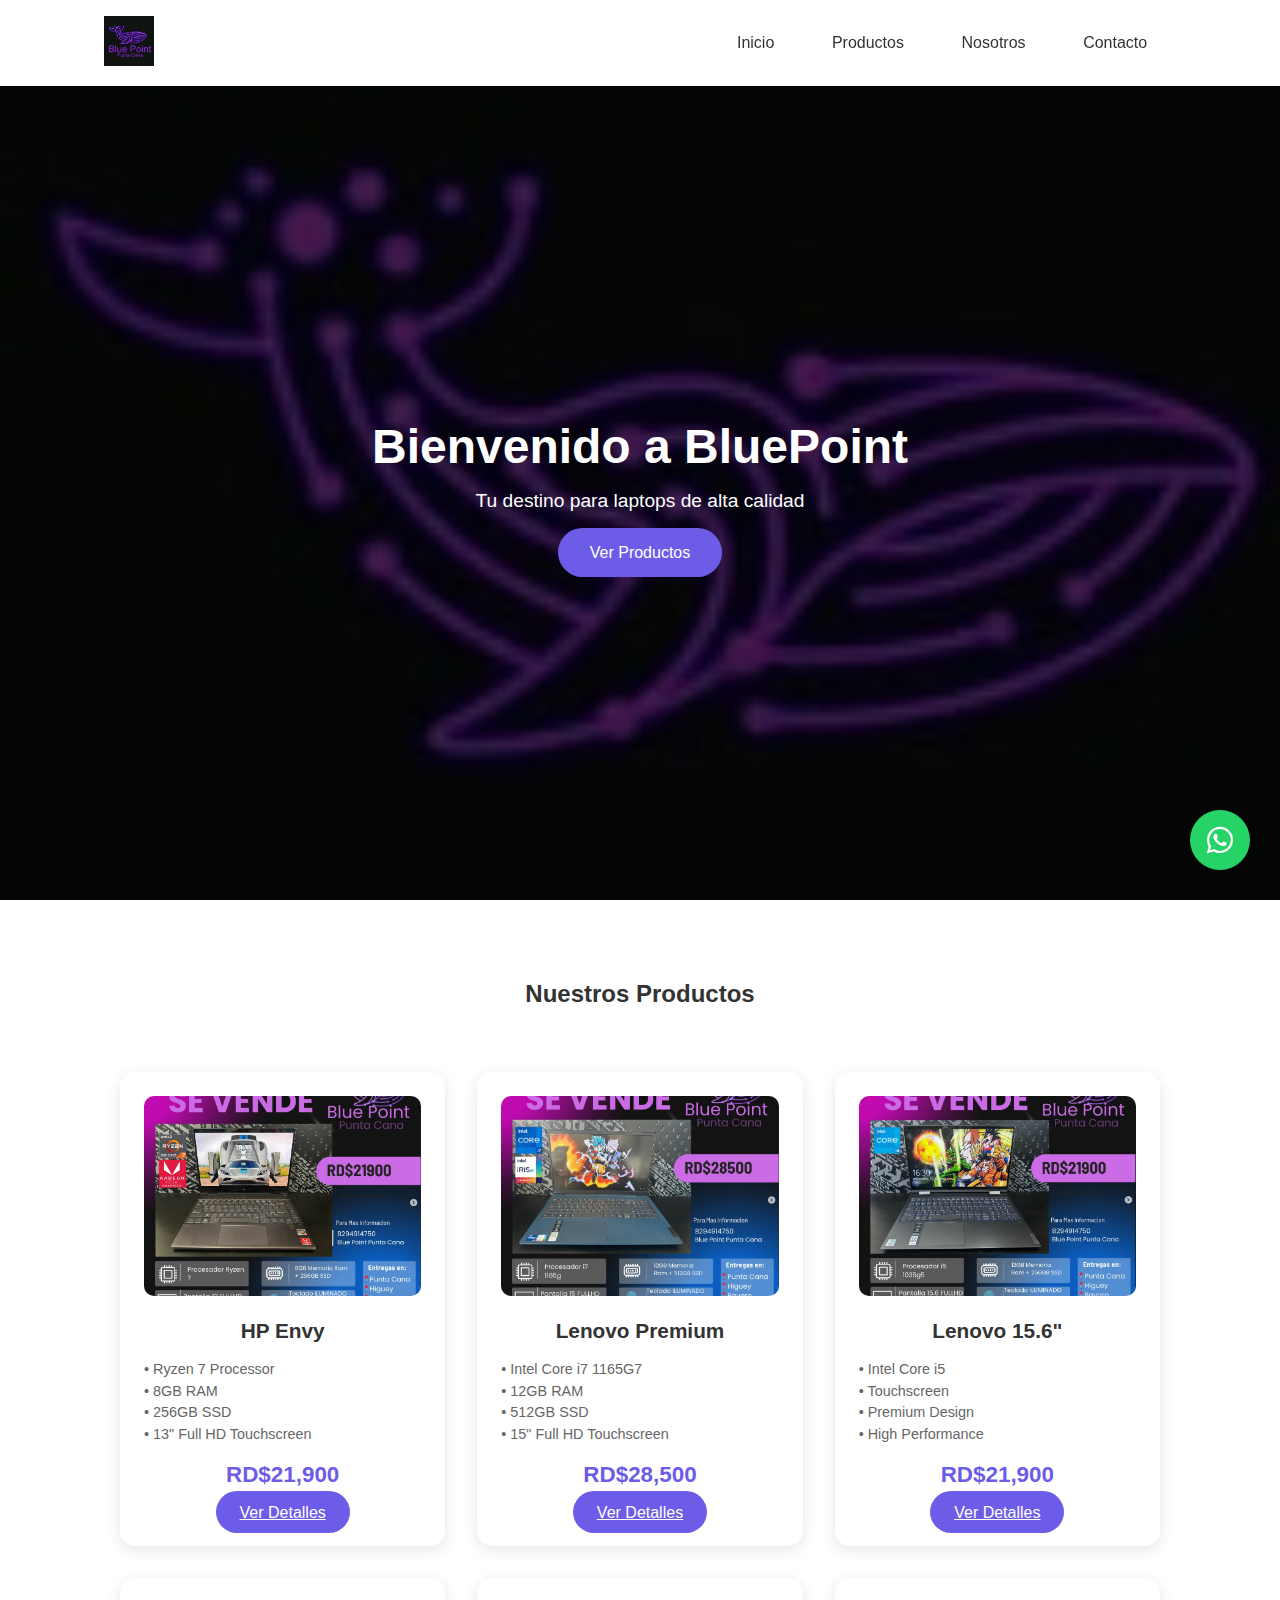
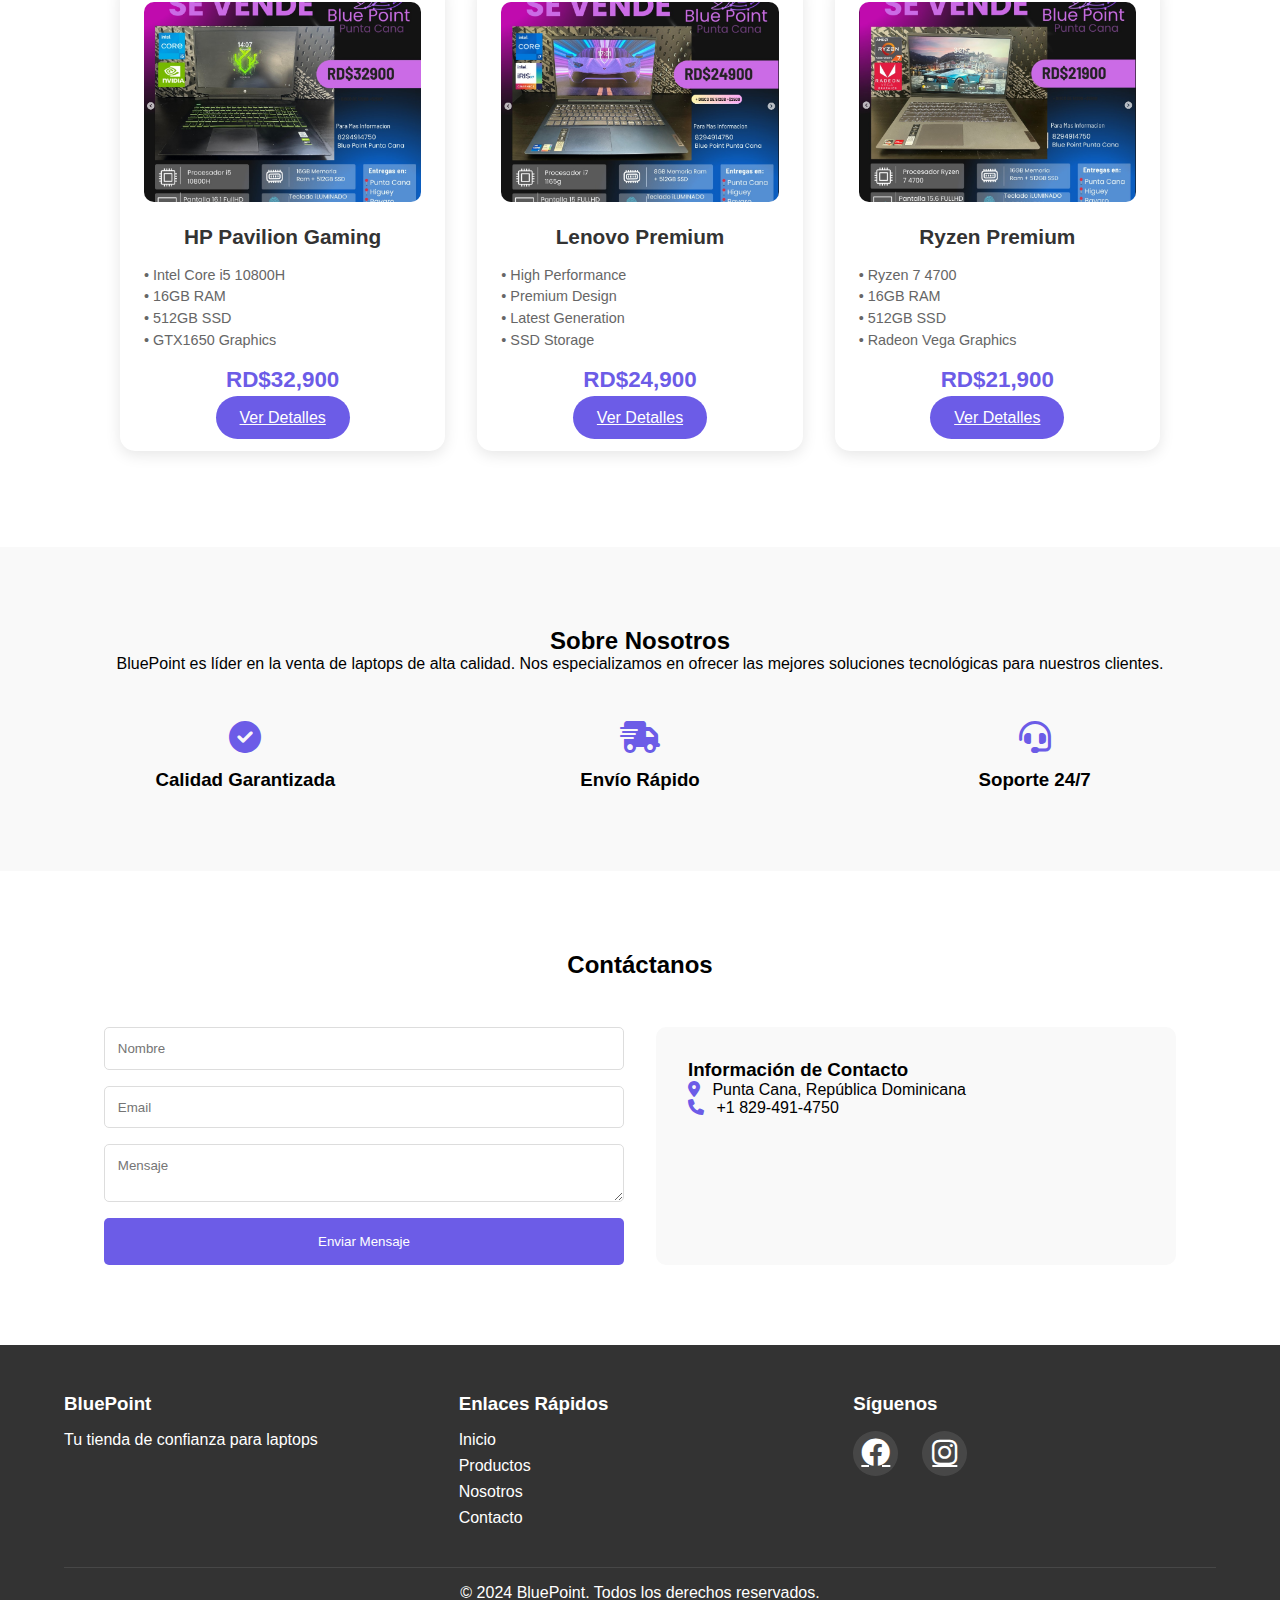
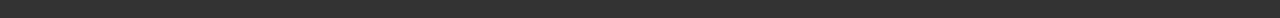
<file: index.html>
<!DOCTYPE html>
<html lang="es">
<head>
    <meta charset="UTF-8">
    <meta name="viewport" content="width=device-width, initial-scale=1.0">
    <title>BluePoint - Laptops de Alta Calidad</title>
    <link rel="stylesheet" href="styles.css">
    <link href="https://cdnjs.cloudflare.com/ajax/libs/font-awesome/6.0.0/css/all.min.css" rel="stylesheet">
</head>
<body>
    <header>
        <nav>
            <div class="logo">
                <img src="bleulogo.jpg" alt="BluePoint Logo">
            </div>
            <ul class="nav-links">
                <li><a href="#inicio">Inicio</a></li>
                <li><a href="#productos">Productos</a></li>
                <li><a href="#nosotros">Nosotros</a></li>
                <li><a href="#contacto">Contacto</a></li>
            </ul>
        </nav>
    </header>

    <main>
        <section id="inicio" class="hero">
            <div class="hero-content">
                <h1>Bienvenido a BluePoint</h1>
                <p>Tu destino para laptops de alta calidad</p>
                <a href="#productos" class="cta-button">Ver Productos</a>
            </div>
        </section>

        <section id="productos" class="productos">
            <h2>Nuestros Productos</h2>
            <div class="productos-grid">
                <div class="producto-card">
                    <img src="vende1.PNG" alt="HP Envy Laptop">
                    <h3>HP Envy</h3>
                    <p>• Ryzen 7 Processor<br>
                    • 8GB RAM<br>
                    • 256GB SSD<br>
                    • 13" Full HD Touchscreen</p>
                    <span class="precio">RD$21,900</span>
                    <a href="producto1.html" class="comprar-btn">Ver Detalles</a>
                </div>
                <div class="producto-card">
                    <img src="vende2.PNG" alt="Lenovo Laptop">
                    <h3>Lenovo Premium</h3>
                    <p>• Intel Core i7 1165G7<br>
                    • 12GB RAM<br>
                    • 512GB SSD<br>
                    • 15" Full HD Touchscreen</p>
                    <span class="precio">RD$28,500</span>
                    <a href="producto2.html" class="comprar-btn">Ver Detalles</a>
                </div>
                <div class="producto-card">
                    <img src="vende3.PNG" alt="Lenovo Touchscreen">
                    <h3>Lenovo 15.6"</h3>
                    <p>• Intel Core i5<br>
                    • Touchscreen<br>
                    • Premium Design<br>
                    • High Performance</p>
                    <span class="precio">RD$21,900</span>
                    <a href="producto3.html" class="comprar-btn">Ver Detalles</a>
                </div>
                <div class="producto-card">
                    <img src="vende4.PNG" alt="HP Pavilion Gaming">
                    <h3>HP Pavilion Gaming</h3>
                    <p>• Intel Core i5 10800H<br>
                    • 16GB RAM<br>
                    • 512GB SSD<br>
                    • GTX1650 Graphics</p>
                    <span class="precio">RD$32,900</span>
                    <a href="producto4.html" class="comprar-btn">Ver Detalles</a>
                </div>
                <div class="producto-card">
                    <img src="vende5.PNG" alt="Lenovo Special">
                    <h3>Lenovo Premium</h3>
                    <p>• High Performance<br>
                    • Premium Design<br>
                    • Latest Generation<br>
                    • SSD Storage</p>
                    <span class="precio">RD$24,900</span>
                    <a href="producto5.html" class="comprar-btn">Ver Detalles</a>
                </div>
                <div class="producto-card">
                    <img src="vende6.PNG" alt="Premium Laptop">
                    <h3>Ryzen Premium</h3>
                    <p>• Ryzen 7 4700<br>
                    • 16GB RAM<br>
                    • 512GB SSD<br>
                    • Radeon Vega Graphics</p>
                    <span class="precio">RD$21,900</span>
                    <a href="producto6.html" class="comprar-btn">Ver Detalles</a>
                </div>
            </div>
        </section>

        <section id="nosotros" class="nosotros">
            <h2>Sobre Nosotros</h2>
            <p>BluePoint es líder en la venta de laptops de alta calidad. Nos especializamos en ofrecer las mejores soluciones tecnológicas para nuestros clientes.</p>
            <div class="caracteristicas">
                <div class="caracteristica">
                    <i class="fas fa-check-circle"></i>
                    <h3>Calidad Garantizada</h3>
                </div>
                <div class="caracteristica">
                    <i class="fas fa-shipping-fast"></i>
                    <h3>Envío Rápido</h3>
                </div>
                <div class="caracteristica">
                    <i class="fas fa-headset"></i>
                    <h3>Soporte 24/7</h3>
                </div>
            </div>
        </section>

        <section id="contacto" class="contacto">
            <h2>Contáctanos</h2>
            <div class="contacto-container">
                <form class="contacto-form">
                    <input type="text" placeholder="Nombre" required>
                    <input type="email" placeholder="Email" required>
                    <textarea placeholder="Mensaje" required></textarea>
                    <button type="submit">Enviar Mensaje</button>
                </form>
                <div class="contacto-info">
                    <h3>Información de Contacto</h3>
                    <p><i class="fas fa-map-marker-alt"></i> Punta Cana, República Dominicana</p>
                    <p><i class="fas fa-phone"></i> +1 829-491-4750</p>
                </div>
            </div>
        </section>
    </main>

    <footer>
        <div class="footer-content">
            <div class="footer-section">
                <h3>BluePoint</h3>
                <p>Tu tienda de confianza para laptops</p>
            </div>
            <div class="footer-section">
                <h3>Enlaces Rápidos</h3>
                <ul>
                    <li><a href="#inicio">Inicio</a></li>
                    <li><a href="#productos">Productos</a></li>
                    <li><a href="#nosotros">Nosotros</a></li>
                    <li><a href="#contacto">Contacto</a></li>
                </ul>
            </div>
            <div class="footer-section">
                <h3>Síguenos</h3>
                <div class="social-links">
                    <a href="#"><i class="fab fa-facebook"></i></a>
                    <a href="https://www.instagram.com/bluepoint.pc/" target="_blank"><i class="fab fa-instagram"></i></a>
                </div>
            </div>
        </div>
        <div class="footer-bottom">
            <p>&copy; 2024 BluePoint. Todos los derechos reservados.</p>
        </div>
    </footer>

    <a href="https://www.whatsapp.com/catalog/18294914750/?app_absent=0" 
       class="whatsapp-float" 
       target="_blank">
        <i class="fab fa-whatsapp"></i>
    </a>
</body>
</html>
</file>
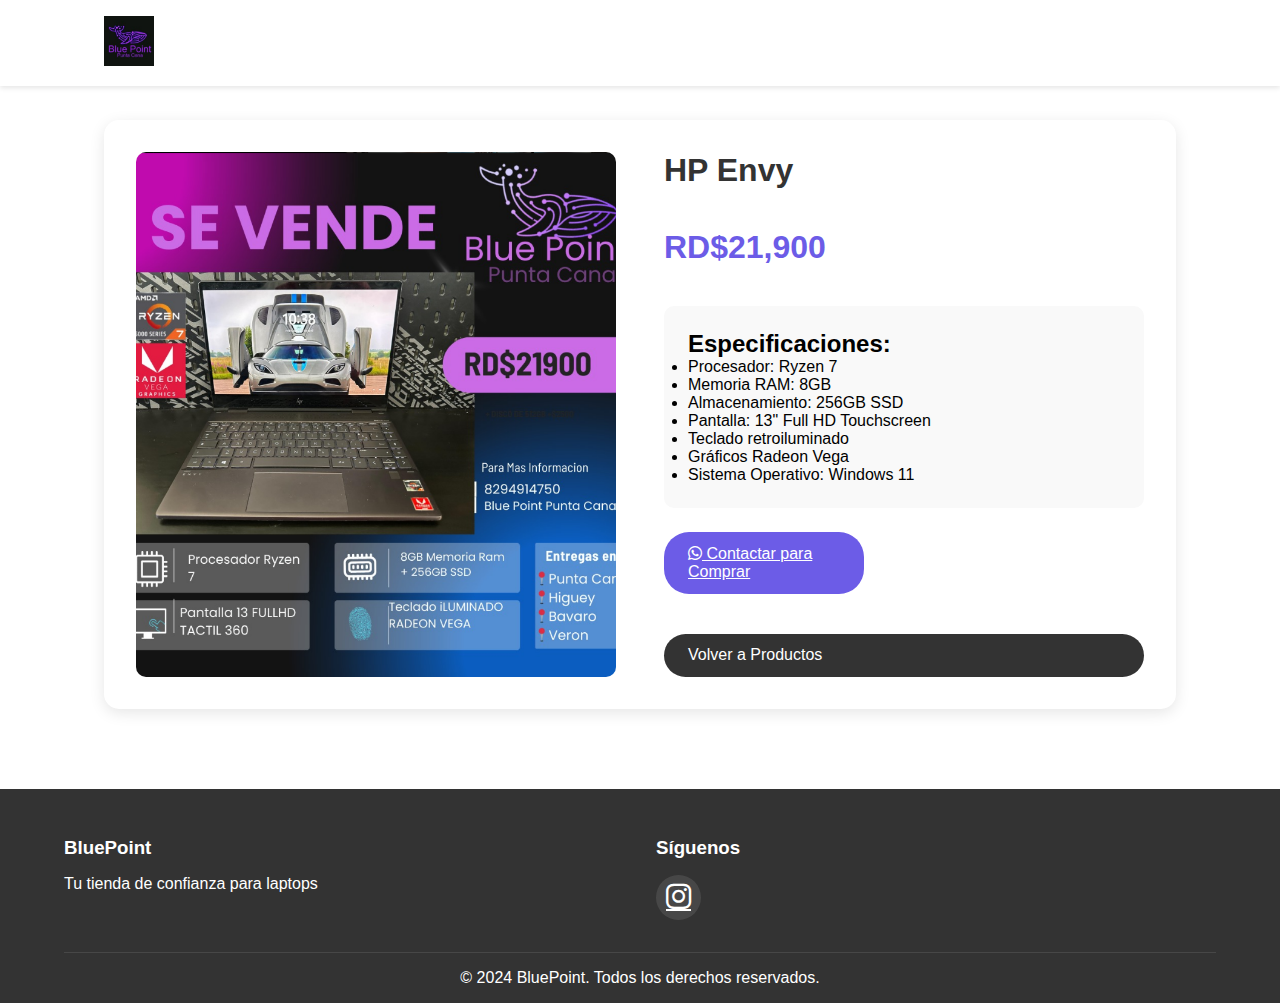
<file: producto1.html>
<!DOCTYPE html>
<html lang="es">
<head>
    <meta charset="UTF-8">
    <meta name="viewport" content="width=device-width, initial-scale=1.0">
    <title>HP Envy - BluePoint</title>
    <link rel="stylesheet" href="styles.css">
    <link href="https://cdnjs.cloudflare.com/ajax/libs/font-awesome/6.0.0/css/all.min.css" rel="stylesheet">
</head>
<body>
    <header>
        <nav>
            <div class="logo">
                <img src="bleulogo.jpg" alt="BluePoint Logo">
            </div>
        </nav>
    </header>

    <main class="producto-detalle">
        <div class="producto-detalle-contenido">
            <div class="producto-detalle-imagen">
                <img src="vende1.PNG" alt="HP Envy Laptop">
            </div>
            <div class="producto-detalle-info">
                <h1>HP Envy</h1>
                <span class="precio">RD$21,900</span>
                <div class="especificaciones">
                    <h2>Especificaciones:</h2>
                    <ul>
                        <li>Procesador: Ryzen 7</li>
                        <li>Memoria RAM: 8GB</li>
                        <li>Almacenamiento: 256GB SSD</li>
                        <li>Pantalla: 13" Full HD Touchscreen</li>
                        <li>Teclado retroiluminado</li>
                        <li>Gráficos Radeon Vega</li>
                        <li>Sistema Operativo: Windows 11</li>
                    </ul>
                </div>
                <a href="https://www.whatsapp.com/catalog/18294914750/?app_absent=0" class="comprar-btn" target="_blank">
                    <i class="fab fa-whatsapp"></i> Contactar para Comprar
                </a>
                <a href="index.html" class="volver-btn">Volver a Productos</a>
            </div>
        </div>
    </main>

    <footer>
        <div class="footer-content">
            <div class="footer-section">
                <h3>BluePoint</h3>
                <p>Tu tienda de confianza para laptops</p>
            </div>
            <div class="footer-section">
                <h3>Síguenos</h3>
                <div class="social-links">
                    <a href="https://www.instagram.com/bluepoint.pc/" target="_blank"><i class="fab fa-instagram"></i></a>
                </div>
            </div>
        </div>
        <div class="footer-bottom">
            <p>&copy; 2024 BluePoint. Todos los derechos reservados.</p>
        </div>
    </footer>
</body>
</html>
</file>
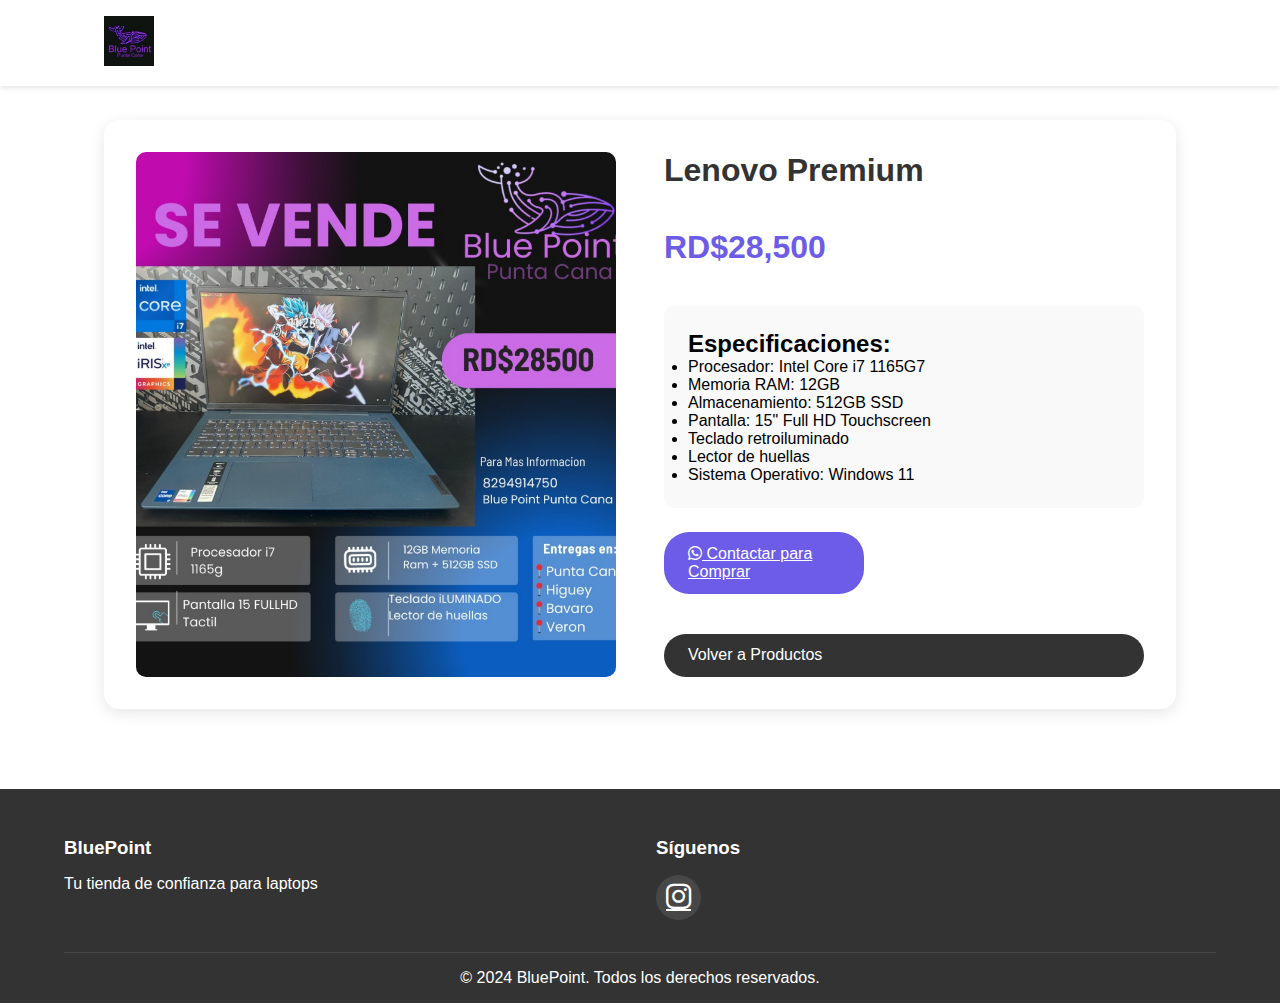
<file: producto2.html>
<!DOCTYPE html>
<html lang="es">
<head>
    <meta charset="UTF-8">
    <meta name="viewport" content="width=device-width, initial-scale=1.0">
    <title>Lenovo Premium - BluePoint</title>
    <link rel="stylesheet" href="styles.css">
    <link href="https://cdnjs.cloudflare.com/ajax/libs/font-awesome/6.0.0/css/all.min.css" rel="stylesheet">
</head>
<body>
    <header>
        <nav>
            <div class="logo">
                <img src="bleulogo.jpg" alt="BluePoint Logo">
            </div>
        </nav>
    </header>

    <main class="producto-detalle">
        <div class="producto-detalle-contenido">
            <div class="producto-detalle-imagen">
                <img src="vende2.PNG" alt="Lenovo Premium Laptop">
            </div>
            <div class="producto-detalle-info">
                <h1>Lenovo Premium</h1>
                <span class="precio">RD$28,500</span>
                <div class="especificaciones">
                    <h2>Especificaciones:</h2>
                    <ul>
                        <li>Procesador: Intel Core i7 1165G7</li>
                        <li>Memoria RAM: 12GB</li>
                        <li>Almacenamiento: 512GB SSD</li>
                        <li>Pantalla: 15" Full HD Touchscreen</li>
                        <li>Teclado retroiluminado</li>
                        <li>Lector de huellas</li>
                        <li>Sistema Operativo: Windows 11</li>
                    </ul>
                </div>
                <a href="https://www.whatsapp.com/catalog/18294914750/?app_absent=0" class="comprar-btn" target="_blank">
                    <i class="fab fa-whatsapp"></i> Contactar para Comprar
                </a>
                <a href="index.html" class="volver-btn">Volver a Productos</a>
            </div>
        </div>
    </main>

    <footer>
        <div class="footer-content">
            <div class="footer-section">
                <h3>BluePoint</h3>
                <p>Tu tienda de confianza para laptops</p>
            </div>
            <div class="footer-section">
                <h3>Síguenos</h3>
                <div class="social-links">
                    <a href="https://www.instagram.com/bluepoint.pc/" target="_blank"><i class="fab fa-instagram"></i></a>
                </div>
            </div>
        </div>
        <div class="footer-bottom">
            <p>&copy; 2024 BluePoint. Todos los derechos reservados.</p>
        </div>
    </footer>
</body>
</html>
</file>
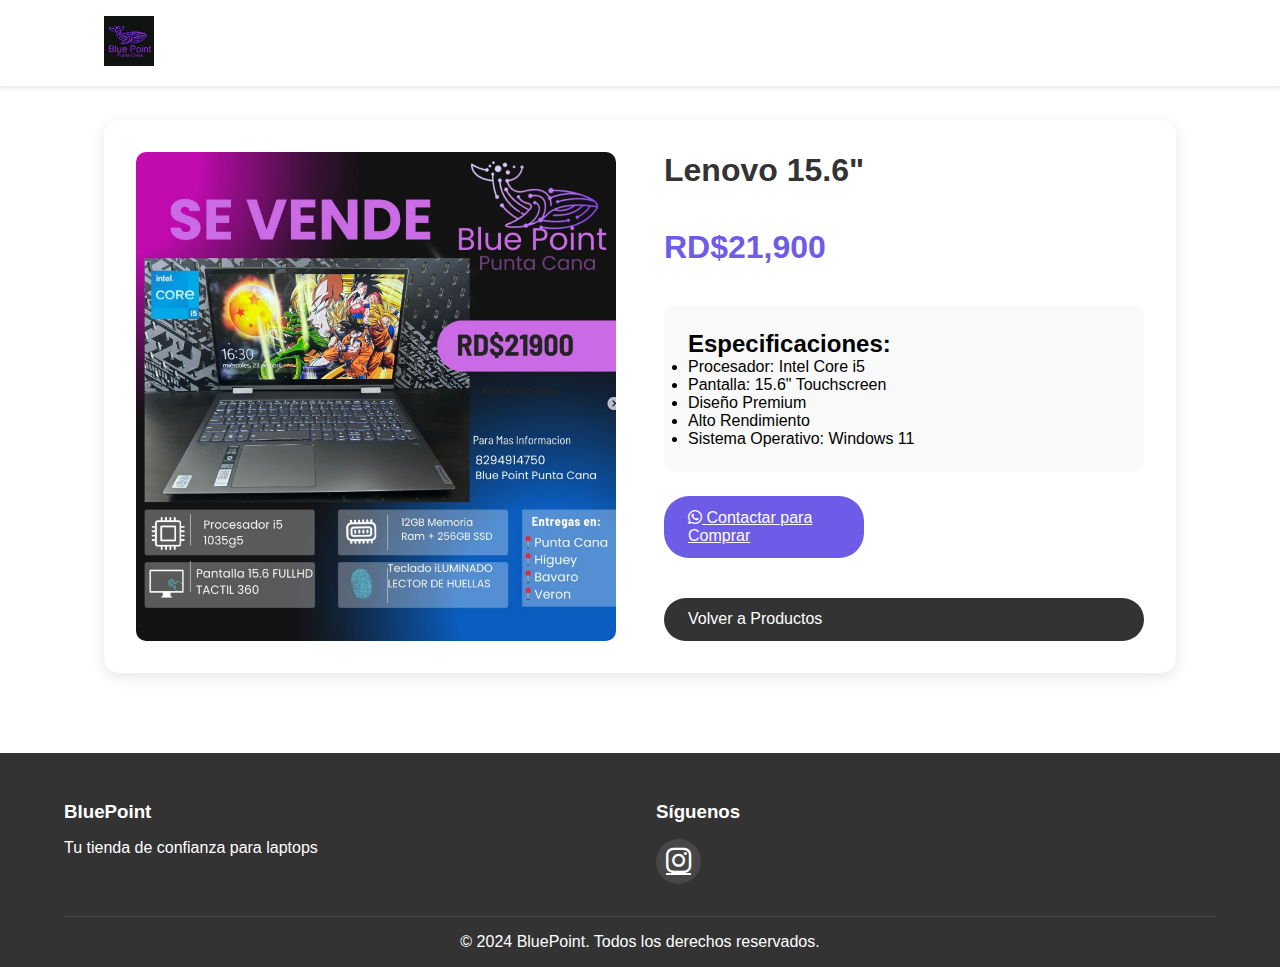
<file: producto3.html>
<!DOCTYPE html>
<html lang="es">
<head>
    <meta charset="UTF-8">
    <meta name="viewport" content="width=device-width, initial-scale=1.0">
    <title>Lenovo 15.6" - BluePoint</title>
    <link rel="stylesheet" href="styles.css">
    <link href="https://cdnjs.cloudflare.com/ajax/libs/font-awesome/6.0.0/css/all.min.css" rel="stylesheet">
</head>
<body>
    <header>
        <nav>
            <div class="logo">
                <img src="bleulogo.jpg" alt="BluePoint Logo">
            </div>
        </nav>
    </header>

    <main class="producto-detalle">
        <div class="producto-detalle-contenido">
            <div class="producto-detalle-imagen">
                <img src="vende3.PNG" alt="Lenovo Touchscreen Laptop">
            </div>
            <div class="producto-detalle-info">
                <h1>Lenovo 15.6"</h1>
                <span class="precio">RD$21,900</span>
                <div class="especificaciones">
                    <h2>Especificaciones:</h2>
                    <ul>
                        <li>Procesador: Intel Core i5</li>
                        <li>Pantalla: 15.6" Touchscreen</li>
                        <li>Diseño Premium</li>
                        <li>Alto Rendimiento</li>
                        <li>Sistema Operativo: Windows 11</li>
                    </ul>
                </div>
                <a href="https://www.whatsapp.com/catalog/18294914750/?app_absent=0" class="comprar-btn" target="_blank">
                    <i class="fab fa-whatsapp"></i> Contactar para Comprar
                </a>
                <a href="index.html" class="volver-btn">Volver a Productos</a>
            </div>
        </div>
    </main>

    <footer>
        <div class="footer-content">
            <div class="footer-section">
                <h3>BluePoint</h3>
                <p>Tu tienda de confianza para laptops</p>
            </div>
            <div class="footer-section">
                <h3>Síguenos</h3>
                <div class="social-links">
                    <a href="https://www.instagram.com/bluepoint.pc/" target="_blank"><i class="fab fa-instagram"></i></a>
                </div>
            </div>
        </div>
        <div class="footer-bottom">
            <p>&copy; 2024 BluePoint. Todos los derechos reservados.</p>
        </div>
    </footer>
</body>
</html>
</file>
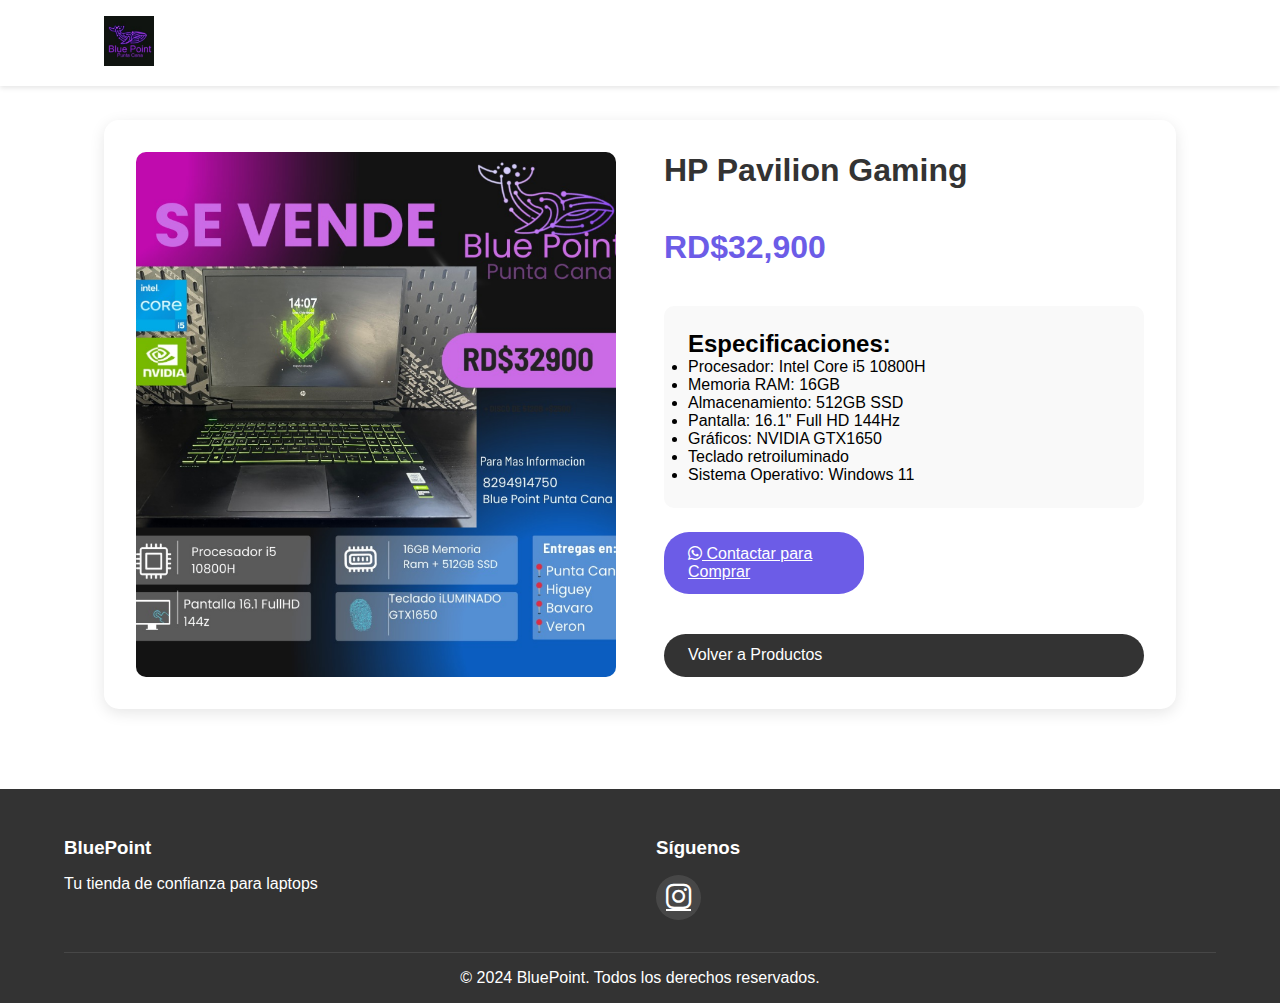
<file: producto4.html>
<!DOCTYPE html>
<html lang="es">
<head>
    <meta charset="UTF-8">
    <meta name="viewport" content="width=device-width, initial-scale=1.0">
    <title>HP Pavilion Gaming - BluePoint</title>
    <link rel="stylesheet" href="styles.css">
    <link href="https://cdnjs.cloudflare.com/ajax/libs/font-awesome/6.0.0/css/all.min.css" rel="stylesheet">
</head>
<body>
    <header>
        <nav>
            <div class="logo">
                <img src="bleulogo.jpg" alt="BluePoint Logo">
            </div>
        </nav>
    </header>

    <main class="producto-detalle">
        <div class="producto-detalle-contenido">
            <div class="producto-detalle-imagen">
                <img src="vende4.PNG" alt="HP Pavilion Gaming Laptop">
            </div>
            <div class="producto-detalle-info">
                <h1>HP Pavilion Gaming</h1>
                <span class="precio">RD$32,900</span>
                <div class="especificaciones">
                    <h2>Especificaciones:</h2>
                    <ul>
                        <li>Procesador: Intel Core i5 10800H</li>
                        <li>Memoria RAM: 16GB</li>
                        <li>Almacenamiento: 512GB SSD</li>
                        <li>Pantalla: 16.1" Full HD 144Hz</li>
                        <li>Gráficos: NVIDIA GTX1650</li>
                        <li>Teclado retroiluminado</li>
                        <li>Sistema Operativo: Windows 11</li>
                    </ul>
                </div>
                <a href="https://www.whatsapp.com/catalog/18294914750/?app_absent=0" class="comprar-btn" target="_blank">
                    <i class="fab fa-whatsapp"></i> Contactar para Comprar
                </a>
                <a href="index.html" class="volver-btn">Volver a Productos</a>
            </div>
        </div>
    </main>

    <footer>
        <div class="footer-content">
            <div class="footer-section">
                <h3>BluePoint</h3>
                <p>Tu tienda de confianza para laptops</p>
            </div>
            <div class="footer-section">
                <h3>Síguenos</h3>
                <div class="social-links">
                    <a href="https://www.instagram.com/bluepoint.pc/" target="_blank"><i class="fab fa-instagram"></i></a>
                </div>
            </div>
        </div>
        <div class="footer-bottom">
            <p>&copy; 2024 BluePoint. Todos los derechos reservados.</p>
        </div>
    </footer>
</body>
</html>
</file>
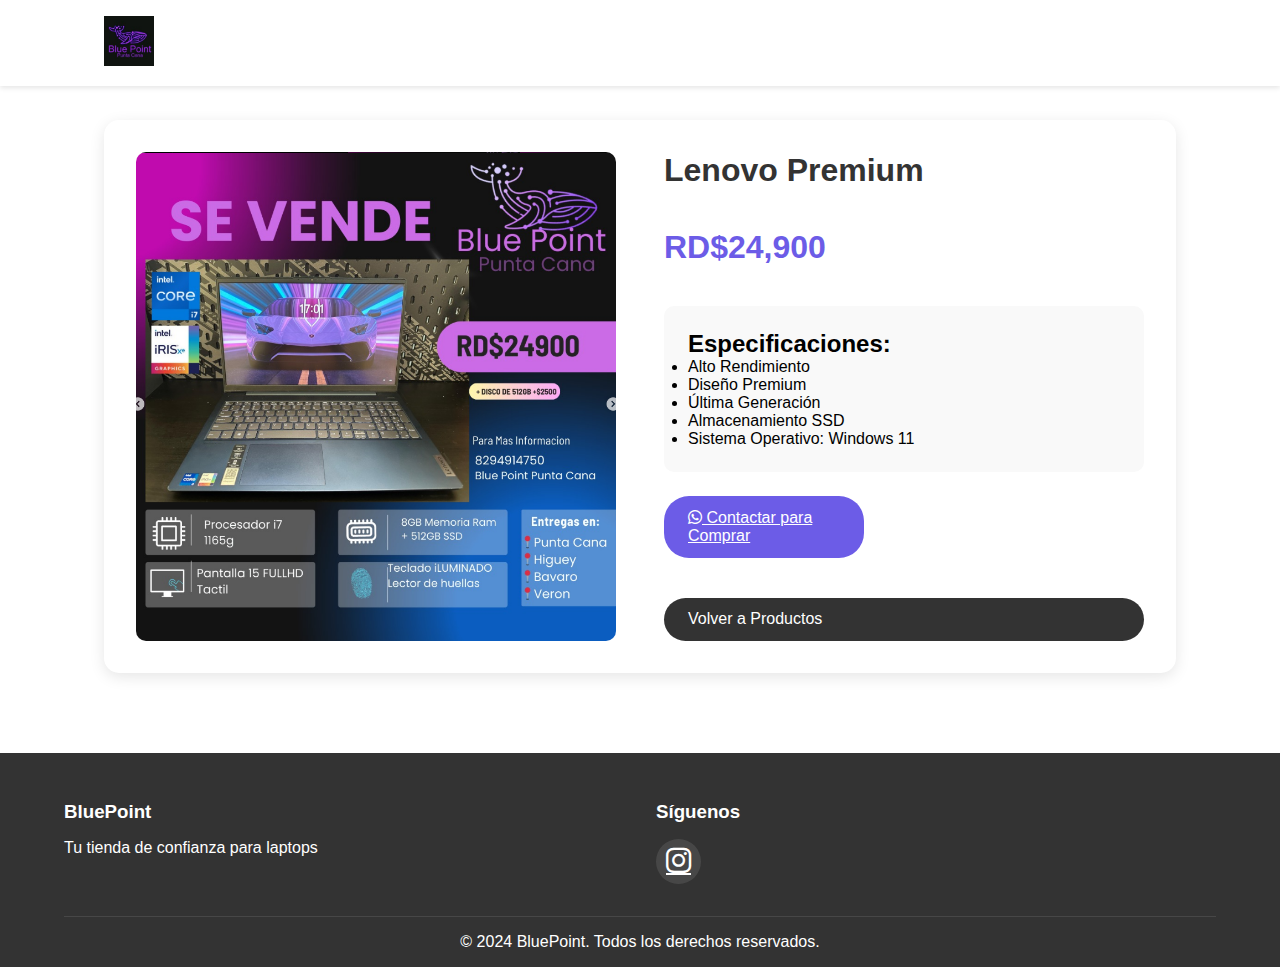
<file: producto5.html>
<!DOCTYPE html>
<html lang="es">
<head>
    <meta charset="UTF-8">
    <meta name="viewport" content="width=device-width, initial-scale=1.0">
    <title>Lenovo Premium - BluePoint</title>
    <link rel="stylesheet" href="styles.css">
    <link href="https://cdnjs.cloudflare.com/ajax/libs/font-awesome/6.0.0/css/all.min.css" rel="stylesheet">
</head>
<body>
    <header>
        <nav>
            <div class="logo">
                <img src="bleulogo.jpg" alt="BluePoint Logo">
            </div>
        </nav>
    </header>

    <main class="producto-detalle">
        <div class="producto-detalle-contenido">
            <div class="producto-detalle-imagen">
                <img src="vende5.PNG" alt="Lenovo Special Laptop">
            </div>
            <div class="producto-detalle-info">
                <h1>Lenovo Premium</h1>
                <span class="precio">RD$24,900</span>
                <div class="especificaciones">
                    <h2>Especificaciones:</h2>
                    <ul>
                        <li>Alto Rendimiento</li>
                        <li>Diseño Premium</li>
                        <li>Última Generación</li>
                        <li>Almacenamiento SSD</li>
                        <li>Sistema Operativo: Windows 11</li>
                    </ul>
                </div>
                <a href="https://www.whatsapp.com/catalog/18294914750/?app_absent=0" class="comprar-btn" target="_blank">
                    <i class="fab fa-whatsapp"></i> Contactar para Comprar
                </a>
                <a href="index.html" class="volver-btn">Volver a Productos</a>
            </div>
        </div>
    </main>

    <footer>
        <div class="footer-content">
            <div class="footer-section">
                <h3>BluePoint</h3>
                <p>Tu tienda de confianza para laptops</p>
            </div>
            <div class="footer-section">
                <h3>Síguenos</h3>
                <div class="social-links">
                    <a href="https://www.instagram.com/bluepoint.pc/" target="_blank"><i class="fab fa-instagram"></i></a>
                </div>
            </div>
        </div>
        <div class="footer-bottom">
            <p>&copy; 2024 BluePoint. Todos los derechos reservados.</p>
        </div>
    </footer>
</body>
</html>
</file>
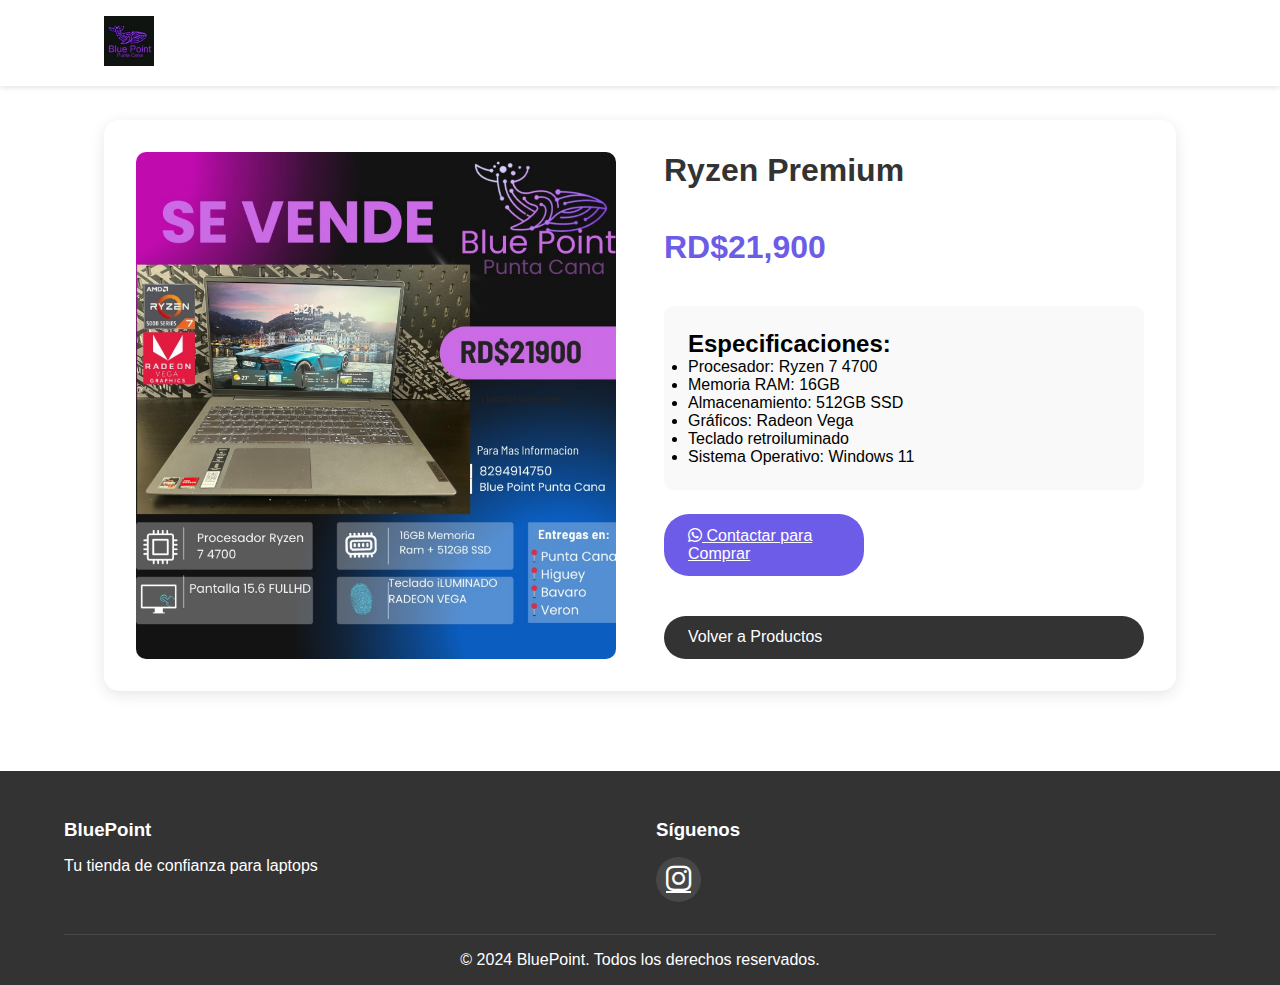
<file: producto6.html>
<!DOCTYPE html>
<html lang="es">
<head>
    <meta charset="UTF-8">
    <meta name="viewport" content="width=device-width, initial-scale=1.0">
    <title>Ryzen Premium - BluePoint</title>
    <link rel="stylesheet" href="styles.css">
    <link href="https://cdnjs.cloudflare.com/ajax/libs/font-awesome/6.0.0/css/all.min.css" rel="stylesheet">
</head>
<body>
    <header>
        <nav>
            <div class="logo">
                <img src="bleulogo.jpg" alt="BluePoint Logo">
            </div>
        </nav>
    </header>

    <main class="producto-detalle">
        <div class="producto-detalle-contenido">
            <div class="producto-detalle-imagen">
                <img src="vende6.PNG" alt="Ryzen Premium Laptop">
            </div>
            <div class="producto-detalle-info">
                <h1>Ryzen Premium</h1>
                <span class="precio">RD$21,900</span>
                <div class="especificaciones">
                    <h2>Especificaciones:</h2>
                    <ul>
                        <li>Procesador: Ryzen 7 4700</li>
                        <li>Memoria RAM: 16GB</li>
                        <li>Almacenamiento: 512GB SSD</li>
                        <li>Gráficos: Radeon Vega</li>
                        <li>Teclado retroiluminado</li>
                        <li>Sistema Operativo: Windows 11</li>
                    </ul>
                </div>
                <a href="https://www.whatsapp.com/catalog/18294914750/?app_absent=0" class="comprar-btn" target="_blank">
                    <i class="fab fa-whatsapp"></i> Contactar para Comprar
                </a>
                <a href="index.html" class="volver-btn">Volver a Productos</a>
            </div>
        </div>
    </main>

    <footer>
        <div class="footer-content">
            <div class="footer-section">
                <h3>BluePoint</h3>
                <p>Tu tienda de confianza para laptops</p>
            </div>
            <div class="footer-section">
                <h3>Síguenos</h3>
                <div class="social-links">
                    <a href="https://www.instagram.com/bluepoint.pc/" target="_blank"><i class="fab fa-instagram"></i></a>
                </div>
            </div>
        </div>
        <div class="footer-bottom">
            <p>&copy; 2024 BluePoint. Todos los derechos reservados.</p>
        </div>
    </footer>
</body>
</html>
</file>
<file: styles.css>
* {
    margin: 0;
    padding: 0;
    box-sizing: border-box;
    font-family: 'Arial', sans-serif;
}

/* Header y Navegación */
header {
    background-color: #fff;
    box-shadow: 0 2px 5px rgba(0,0,0,0.1);
    position: fixed;
    width: 100%;
    z-index: 1000;
}

nav {
    display: flex;
    justify-content: space-between;
    align-items: center;
    padding: 1rem 5%;
    max-width: 1200px;
    margin: 0 auto;
}

.logo img {
    height: 50px;
}

.nav-links {
    display: flex;
    list-style: none;
}

.nav-links li a {
    color: #333;
    text-decoration: none;
    padding: 0.8rem 1.5rem;
    transition: all 0.3s ease;
    border-radius: 25px;
    margin: 0 0.3rem;
}

.nav-links li a:hover {
    color: white;
    background-color: #6c5ce7;
}

/* Sección Hero */
.hero {
    background: linear-gradient(rgba(0,0,0,0.7), rgba(0,0,0,0.7)), url('fondobl.jpg');
    background-size: cover;
    background-position: center;
    height: 100vh;
    display: flex;
    align-items: center;
    justify-content: center;
    text-align: center;
    color: white;
    padding-top: 80px;
}

.hero-content {
    max-width: 800px;
    padding: 0 20px;
}

.hero-content h1 {
    font-size: 3rem;
    margin-bottom: 1rem;
}

.hero-content p {
    font-size: 1.2rem;
    margin-bottom: 2rem;
}

.cta-button {
    background-color: #6c5ce7;
    color: white;
    padding: 1rem 2rem;
    border-radius: 30px;
    text-decoration: none;
    transition: background-color 0.3s ease;
}

.cta-button:hover {
    background-color: #5849c2;
}

/* Sección Productos */
.productos {
    padding: 5rem 5%;
    max-width: 1200px;
    margin: 0 auto;
}

.productos h2 {
    text-align: center;
    margin-bottom: 3rem;
    color: #333;
}

.productos-grid {
    display: grid;
    grid-template-columns: repeat(auto-fit, minmax(280px, 1fr));
    gap: 2rem;
    padding: 1rem;
}

.producto-card {
    background: white;
    border-radius: 15px;
    padding: 1.5rem;
    text-align: center;
    box-shadow: 0 4px 15px rgba(0,0,0,0.1);
    transition: transform 0.3s ease, box-shadow 0.3s ease;
}

.producto-card:hover {
    transform: translateY(-5px);
    box-shadow: 0 6px 20px rgba(0,0,0,0.15);
}

.producto-card img {
    width: 100%;
    height: 200px;
    object-fit: cover;
    border-radius: 10px;
    margin-bottom: 1.2rem;
}

.producto-card h3 {
    color: #333;
    margin-bottom: 1rem;
    font-size: 1.3rem;
}

.producto-card p {
    color: #666;
    font-size: 0.9rem;
    line-height: 1.5;
    margin-bottom: 1rem;
    text-align: left;
}

.precio {
    display: block;
    font-size: 1.4rem;
    color: #6c5ce7;
    font-weight: bold;
    margin: 1rem 0;
}

.comprar-btn {
    background-color: #6c5ce7;
    color: white;
    border: none;
    padding: 0.8rem 1.5rem;
    border-radius: 25px;
    cursor: pointer;
    font-size: 1rem;
    transition: all 0.3s ease;
    width: 100%;
    max-width: 200px;
}

.comprar-btn:hover {
    background-color: #5849c2;
    transform: scale(1.05);
}

/* Sección Nosotros */
.nosotros {
    background-color: #f9f9f9;
    padding: 5rem 5%;
    text-align: center;
}

.caracteristicas {
    display: grid;
    grid-template-columns: repeat(auto-fit, minmax(200px, 1fr));
    gap: 2rem;
    margin-top: 3rem;
}

.caracteristica i {
    font-size: 2rem;
    color: #6c5ce7;
    margin-bottom: 1rem;
}

/* Sección Contacto */
.contacto {
    padding: 5rem 5%;
    max-width: 1200px;
    margin: 0 auto;
}

.contacto h2 {
    text-align: center;
    margin-bottom: 3rem;
}

.contacto-container {
    display: grid;
    grid-template-columns: repeat(auto-fit, minmax(300px, 1fr));
    gap: 2rem;
}

.contacto-form {
    display: flex;
    flex-direction: column;
    gap: 1rem;
}

.contacto-form input,
.contacto-form textarea {
    padding: 0.8rem;
    border: 1px solid #ddd;
    border-radius: 5px;
}

.contacto-form button {
    background-color: #6c5ce7;
    color: white;
    border: none;
    padding: 1rem;
    border-radius: 5px;
    cursor: pointer;
    transition: background-color 0.3s ease;
}

.contacto-form button:hover {
    background-color: #5849c2;
}

.contacto-info {
    padding: 2rem;
    background-color: #f9f9f9;
    border-radius: 10px;
}

.contacto-info i {
    color: #6c5ce7;
    margin-right: 0.5rem;
}

/* Sección Producto Detalle */
.producto-detalle {
    padding: 120px 5% 5rem;
    max-width: 1200px;
    margin: 0 auto;
}

.producto-detalle-contenido {
    display: grid;
    grid-template-columns: 1fr 1fr;
    gap: 3rem;
    background: white;
    padding: 2rem;
    border-radius: 15px;
    box-shadow: 0 4px 15px rgba(0,0,0,0.1);
}

.producto-detalle-imagen {
    width: 100%;
    border-radius: 10px;
    overflow: hidden;
}

.producto-detalle-imagen img {
    width: 100%;
    height: 100%;
    object-fit: cover;
}

.producto-detalle-info {
    display: flex;
    flex-direction: column;
    gap: 1.5rem;
}

.producto-detalle-info h1 {
    color: #333;
    font-size: 2rem;
}

.producto-detalle-info .precio {
    font-size: 2rem;
    color: #6c5ce7;
}

.producto-detalle-info .especificaciones {
    background: #f9f9f9;
    padding: 1.5rem;
    border-radius: 10px;
}

.volver-btn {
    display: inline-block;
    background-color: #333;
    color: white;
    padding: 0.8rem 1.5rem;
    border-radius: 25px;
    text-decoration: none;
    margin-top: 1rem;
    transition: all 0.3s ease;
}

.volver-btn:hover {
    background-color: #555;
}

/* Footer */
footer {
    background-color: #333;
    color: white;
    padding: 3rem 5% 1rem;
}

.footer-content {
    display: grid;
    grid-template-columns: repeat(auto-fit, minmax(200px, 1fr));
    gap: 2rem;
    max-width: 1200px;
    margin: 0 auto;
}

.footer-section h3 {
    margin-bottom: 1rem;
}

.footer-section ul {
    list-style: none;
}

.footer-section ul li {
    margin-bottom: 0.5rem;
}

.footer-section ul li a {
    color: white;
    text-decoration: none;
}

.social-links {
    display: flex;
    gap: 1.5rem;
    margin-top: 1rem;
}

.social-links a {
    color: white;
    font-size: 1.8rem;
    transition: all 0.3s ease;
    display: flex;
    align-items: center;
    justify-content: center;
    width: 45px;
    height: 45px;
    border-radius: 50%;
    background: rgba(255,255,255,0.1);
}

.social-links a:hover {
    background: #6c5ce7;
    transform: translateY(-3px);
}

.footer-bottom {
    text-align: center;
    margin-top: 2rem;
    padding-top: 1rem;
    border-top: 1px solid rgba(255,255,255,0.1);
}

.whatsapp-float {
    position: fixed;
    bottom: 30px;
    right: 30px;
    background: #25D366;
    color: white;
    width: 60px;
    height: 60px;
    border-radius: 50%;
    text-align: center;
    font-size: 30px;
    display: flex;
    align-items: center;
    justify-content: center;
    text-decoration: none;
    box-shadow: 2px 2px 3px rgba(0,0,0,0.2);
    transition: all 0.3s ease;
    z-index: 100;
}

.whatsapp-float:hover {
    transform: scale(1.1);
    background: #128C7E;
}

/* Responsive */
@media (max-width: 768px) {
    .nav-links {
        display: none;
    }
    
    .hero-content h1 {
        font-size: 2rem;
    }
    
    .productos-grid {
        grid-template-columns: repeat(auto-fit, minmax(250px, 1fr));
    }
    
    .producto-card {
        padding: 1rem;
    }
    
    .producto-detalle-contenido {
        grid-template-columns: 1fr;
    }
}
</file>
